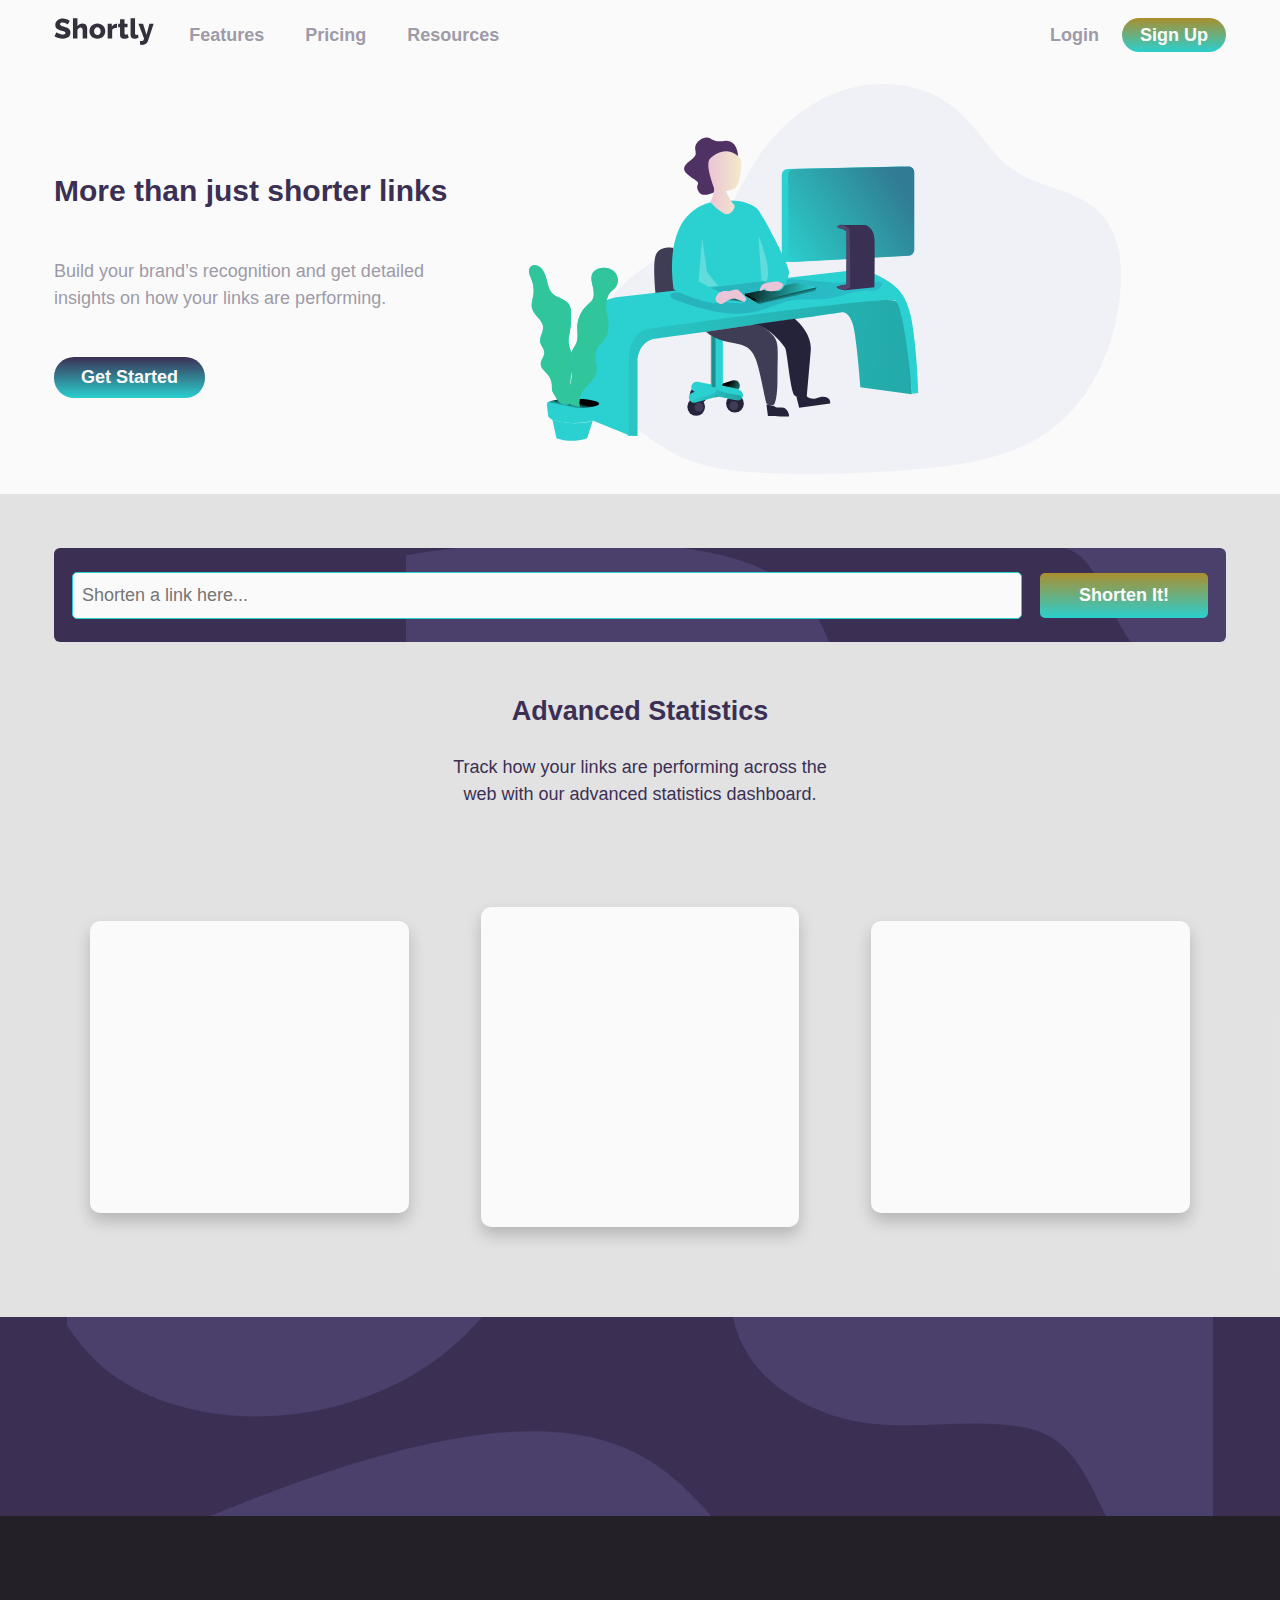
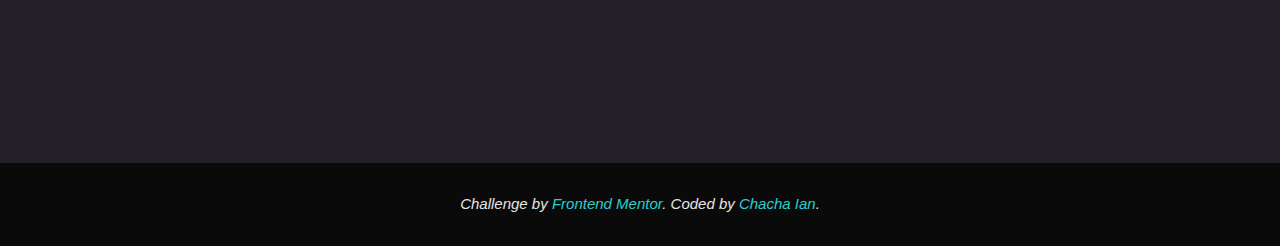
<file: index.htm>
<!doctype html>
<html lang="en">
<head>
    <meta charset="UTF-8">
    <meta http-equiv="X-UA-Compatible" content="IE=edge">
    <meta name="viewport" content="width=device-width, initial-scale=1.0">
    <title>Frontend Mentor | Shortly URL shortening</title>
    <link rel="icon" type="image/png" sizes="32x32" href="./images/favicon-32x32.png">
    <link rel="stylesheet" href="./reset.css">
    <link rel="stylesheet" href="./style.css">
</head>
<body>

    <!--Site Navigation Section-->
    <nav>
        <picture class="logo">
            <img src="./images/logo.svg">
        </picture>
        <section class="nav_links" id="nav_links">
            <section class="nav_links_normal">
                <a href="#">Features</a>
                <a href="#">Pricing</a>
                <a href="#">Resources</a>
            </section>
            <section class="nav_links_auth">
                <a href="#">Login</a>
                <a href="#" id="sign_up_button">Sign Up</a>
            </section>
        </section>
        <figure class="menu_icon" id="menu_icon">
            <span class="bar display_block"></span>
            <span class="bar display_block"></span>
            <span class="bar display_block"></span>
        </figure>
    </nav>
    <!--The Hero Section-->
    <section class="hero_section">
        <picture class="hero_image">
            <img src="./images/illustration-working.svg">
        </picture>
        <section class="hero_text">
            <h1 class="animate_on_scroll">More than just shorter links</h1>
            <p class="animate_on_scroll">
                Build your brand’s recognition and get detailed insights 
                on how your links are performing.
            </p>
            <a href="#">Get Started</a>
        </section>
    </section>

    <!-- Form Section -->
    <section class="app">
        <form id="form" class="animate_on_scroll">
            <input id="link" name="link" type="text" placeholder="Shorten a link here...">
            <button type="submit">Shorten It!</button>
        </form>
    </section>

    <!-- Advanced Statistics -->
    <section class="advanced_stats">
        <h2 class="animate_on_scroll">Advanced Statistics</h2>
        <p class="animate_on_scroll">Track how your links are performing across the web with our 
        advanced statistics dashboard.</p>
    </section>

    <!-- Features Section -->
    <section class="features">
        <section class="features_card">
            <picture class="animate_on_scroll"><img src="./images/icon-brand-recognition.svg"></picture>
            <h3 class="animate_on_scroll">Brand Recognition</h3>
            <p class="animate_on_scroll">
                Boost your brand recognition with each click. Generic links don’t 
                mean a thing. Branded links help instil confidence in your content.
            </p>
        </section>

        <section class="features_card second_card">
            <picture class="animate_on_scroll"><img src="./images/icon-detailed-records.svg"></picture>
            <h3 class="animate_on_scroll">Detailed Records</h3>
            <p class="animate_on_scroll">
                Gain insights into who is clicking your links. Knowing when and where 
                people engage with your content helps inform better decisions.
            </p>
        </section>

        <section class="features_card">
            <picture class="animate_on_scroll"><img src="./images/icon-fully-customizable.svg"></picture>
            <h3 class="animate_on_scroll">Fully Customizable</h3>
            <p class="animate_on_scroll">
                Improve brand awareness and content discoverability through customizable 
                links, supercharging audience engagement.
            </p>
        </section>
    </section>

    <!--Booost Section-->
    <section class="boost">
        <h3 class="animate_on_scroll">Boost your links today</h3>
        <a href="#" class="animate_on_scroll">Get Started</a>
    </section>

    <!--Footer-->
    <footer class="footer">
        <section class="footer_logo_wrapper">
            <picture class="logo animate_on_scroll">
                <img src="./images/logo.svg">
            </picture>
        </section>
        <section class="Features">
            <h3 class="animate_on_scroll">Features</h3>
            <p class="animate_on_scroll">Link Shortening</p>
            <p class="animate_on_scroll">Branded Links</p>
            <p class="animate_on_scroll">Analytics</p>
        </section>
        <section class="Resources">
            <h3 class="animate_on_scroll">Resources</h3>
            <p class="animate_on_scroll">Blog</p>
            <p class="animate_on_scroll">Developers</p>
            <p class="animate_on_scroll">Support</p>
        </section>
        <section class="Company">
            <h3 class="animate_on_scroll">Company</h3>
            <p class="animate_on_scroll">About</p>
            <p class="animate_on_scroll">Our Team</p>
            <p class="animate_on_scroll">Careers</p>
            <p class="animate_on_scroll">Contact</p>
        </section>
        <section class="social">
            <picture class="animate_on_scroll">
                <img src="./images/icon-facebook.svg">
            </picture>
            <picture class="animate_on_scroll">
                <img src="./images/icon-twitter.svg">
            </picture>
            <picture class="animate_on_scroll">
                <img src="./images/icon-pinterest.svg">
            </picture>
            <picture class="animate_on_scroll">
                <img src="./images/icon-instagram.svg">
            </picture>
        </section>
    </footer>
    <div class="attribution">
            Challenge by <a href="https://www.frontendmentor.io?ref=challenge" target="_blank">Frontend Mentor</a>. 
            Coded by <a href="https://github.com/Dezynre">Chacha Ian</a>.
    </div>
<script src="./script.js"></script>
</body>
</html>
</file>
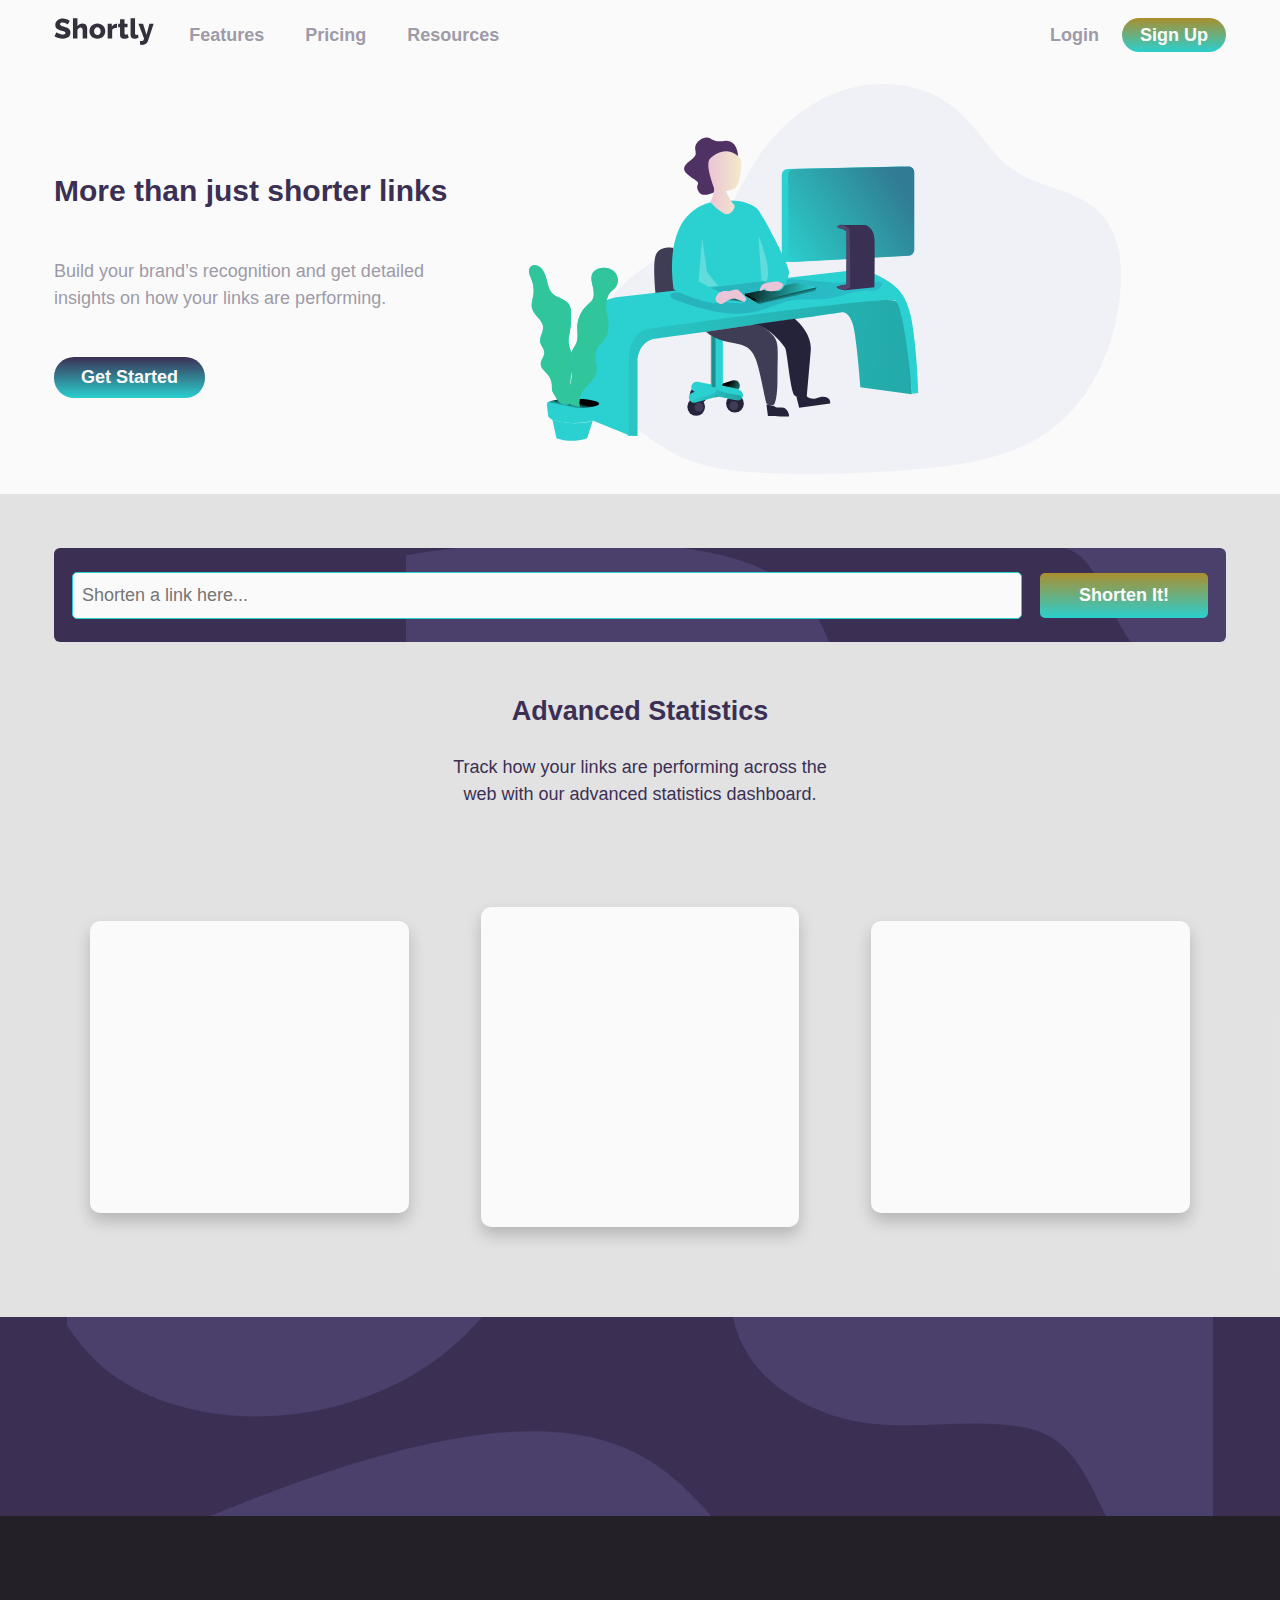
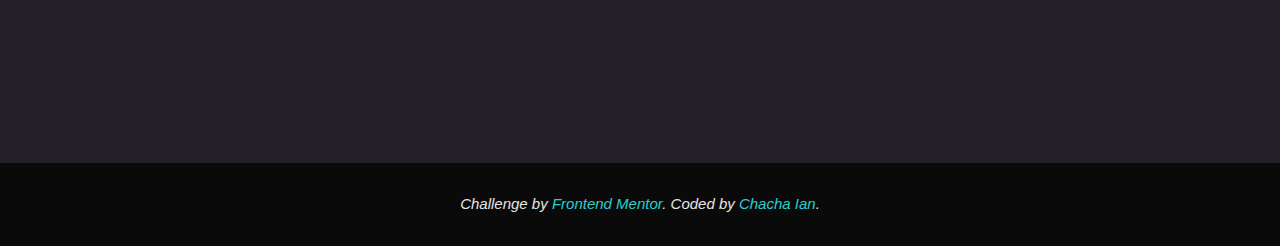
<file: index.html>
<!doctype html>
<html lang="en">
<head>
    <meta charset="UTF-8">
    <meta http-equiv="X-UA-Compatible" content="IE=edge">
    <meta name="viewport" content="width=device-width, initial-scale=1.0">
    <title>Frontend Mentor | Shortly URL shortening</title>
    <link rel="icon" type="image/png" sizes="32x32" href="./images/favicon-32x32.png">
    <link rel="stylesheet" href="./reset.css">
    <link rel="stylesheet" href="./style.css">
</head>
<body>

    <!--Site Navigation Section-->
    <nav>
        <picture class="logo">
            <img src="./images/logo.svg">
        </picture>
        <section class="nav_links" id="nav_links">
            <section class="nav_links_normal">
                <a href="#">Features</a>
                <a href="#">Pricing</a>
                <a href="#">Resources</a>
            </section>
            <section class="nav_links_auth">
                <a href="#">Login</a>
                <a href="#" id="sign_up_button">Sign Up</a>
            </section>
        </section>
        <figure class="menu_icon" id="menu_icon">
            <span class="bar display_block"></span>
            <span class="bar display_block"></span>
            <span class="bar display_block"></span>
        </figure>
    </nav>
    <!--The Hero Section-->
    <section class="hero_section">
        <picture class="hero_image">
            <img src="./images/illustration-working.svg">
        </picture>
        <section class="hero_text">
            <h1 class="animate_on_scroll">More than just shorter links</h1>
            <p class="animate_on_scroll">
                Build your brand’s recognition and get detailed insights 
                on how your links are performing.
            </p>
            <a href="#">Get Started</a>
        </section>
    </section>

    <!-- Form Section -->
    <section class="app">
        <form id="form" class="animate_on_scroll">
            <input id="link" name="link" type="text" placeholder="Shorten a link here...">
            <button type="submit">Shorten It!</button>
        </form>
    </section>

    <!-- Advanced Statistics -->
    <section class="advanced_stats">
        <h2 class="animate_on_scroll">Advanced Statistics</h2>
        <p class="animate_on_scroll">Track how your links are performing across the web with our 
        advanced statistics dashboard.</p>
    </section>

    <!-- Features Section -->
    <section class="features">
        <section class="features_card">
            <picture class="animate_on_scroll"><img src="./images/icon-brand-recognition.svg"></picture>
            <h3 class="animate_on_scroll">Brand Recognition</h3>
            <p class="animate_on_scroll">
                Boost your brand recognition with each click. Generic links don’t 
                mean a thing. Branded links help instil confidence in your content.
            </p>
        </section>

        <section class="features_card second_card">
            <picture class="animate_on_scroll"><img src="./images/icon-detailed-records.svg"></picture>
            <h3 class="animate_on_scroll">Detailed Records</h3>
            <p class="animate_on_scroll">
                Gain insights into who is clicking your links. Knowing when and where 
                people engage with your content helps inform better decisions.
            </p>
        </section>

        <section class="features_card">
            <picture class="animate_on_scroll"><img src="./images/icon-fully-customizable.svg"></picture>
            <h3 class="animate_on_scroll">Fully Customizable</h3>
            <p class="animate_on_scroll">
                Improve brand awareness and content discoverability through customizable 
                links, supercharging audience engagement.
            </p>
        </section>
    </section>

    <!--Booost Section-->
    <section class="boost">
        <h3 class="animate_on_scroll">Boost your links today</h3>
        <a href="#" class="animate_on_scroll">Get Started</a>
    </section>

    <!--Footer-->
    <footer class="footer">
        <section class="footer_logo_wrapper">
            <picture class="logo animate_on_scroll">
                <img src="./images/logo.svg">
            </picture>
        </section>
        <section class="Features">
            <h3 class="animate_on_scroll">Features</h3>
            <p class="animate_on_scroll">Link Shortening</p>
            <p class="animate_on_scroll">Branded Links</p>
            <p class="animate_on_scroll">Analytics</p>
        </section>
        <section class="Resources">
            <h3 class="animate_on_scroll">Resources</h3>
            <p class="animate_on_scroll">Blog</p>
            <p class="animate_on_scroll">Developers</p>
            <p class="animate_on_scroll">Support</p>
        </section>
        <section class="Company">
            <h3 class="animate_on_scroll">Company</h3>
            <p class="animate_on_scroll">About</p>
            <p class="animate_on_scroll">Our Team</p>
            <p class="animate_on_scroll">Careers</p>
            <p class="animate_on_scroll">Contact</p>
        </section>
        <section class="social">
            <picture class="animate_on_scroll">
                <img src="./images/icon-facebook.svg">
            </picture>
            <picture class="animate_on_scroll">
                <img src="./images/icon-twitter.svg">
            </picture>
            <picture class="animate_on_scroll">
                <img src="./images/icon-pinterest.svg">
            </picture>
            <picture class="animate_on_scroll">
                <img src="./images/icon-instagram.svg">
            </picture>
        </section>
    </footer>
    <div class="attribution">
            Challenge by <a href="https://www.frontendmentor.io?ref=challenge" target="_blank">Frontend Mentor</a>. 
            Coded by <a href="https://github.com/Dezynre">Chacha Ian</a>.
    </div>
<script src="./script.js"></script>
</body>
</html>
</file>
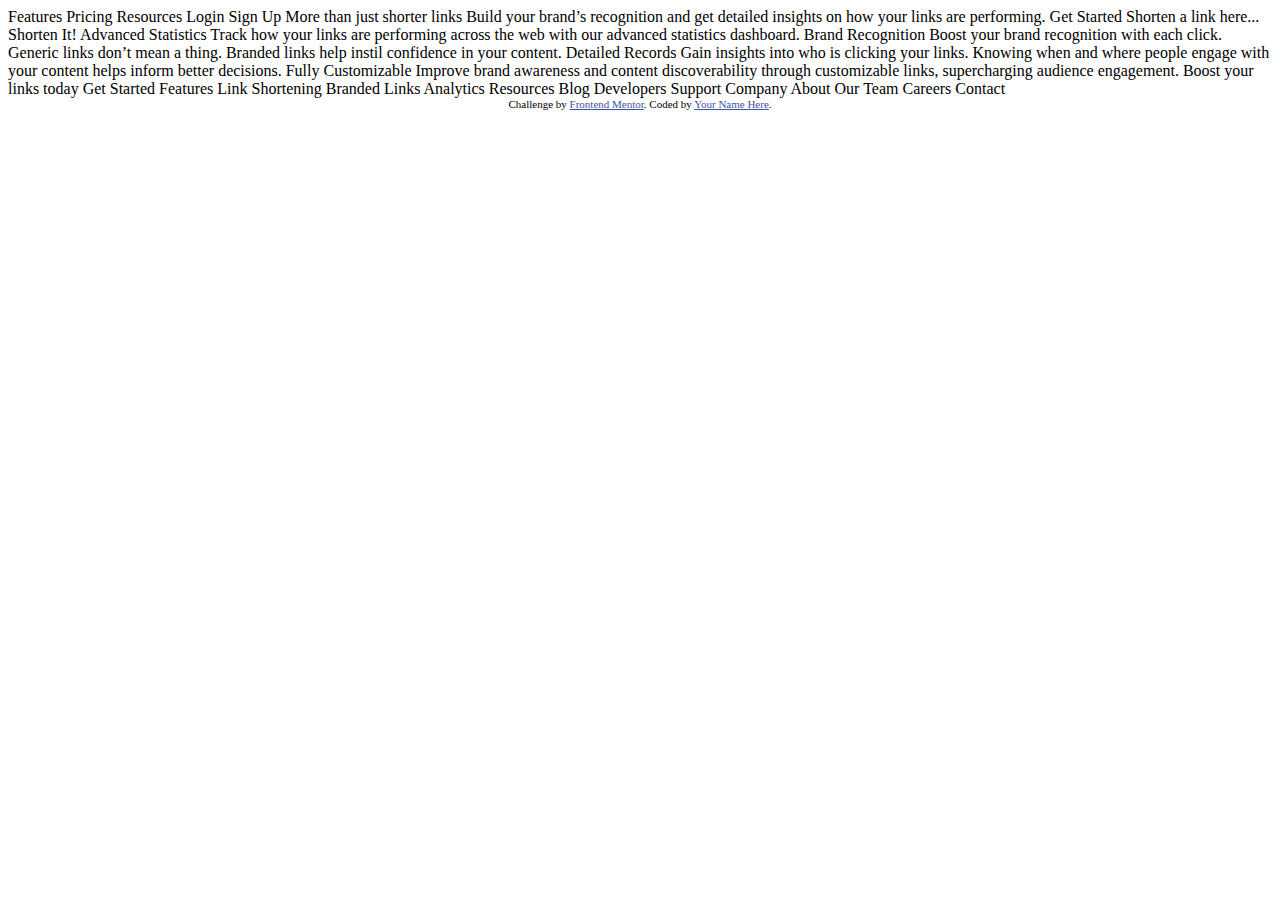
<file: url-shortening-api-master/index.html>
<!DOCTYPE html>
<html lang="en">
<head>
  <meta charset="UTF-8">
  <meta name="viewport" content="width=device-width, initial-scale=1.0"> <!-- displays site properly based on user's device -->

  <link rel="icon" type="image/png" sizes="32x32" href="./images/favicon-32x32.png">
  
  <title>Frontend Mentor | Shortly URL shortening API Challenge</title>

  <!-- Feel free to remove these styles or customise in your own stylesheet 👍 -->
  <style>
    .attribution { font-size: 11px; text-align: center; }
    .attribution a { color: hsl(228, 45%, 44%); }
  </style>
</head>
<body>

  Features
  Pricing
  Resources

  Login
  Sign Up

  More than just shorter links

  Build your brand’s recognition and get detailed insights 
  on how your links are performing.

  Get Started
  
  Shorten a link here...

  Shorten It!

  Advanced Statistics

  Track how your links are performing across the web with our 
  advanced statistics dashboard.

  Brand Recognition

  Boost your brand recognition with each click. Generic links don’t 
  mean a thing. Branded links help instil confidence in your content.

  Detailed Records

  Gain insights into who is clicking your links. Knowing when and where 
  people engage with your content helps inform better decisions.

  Fully Customizable

  Improve brand awareness and content discoverability through customizable 
  links, supercharging audience engagement.

  Boost your links today

  Get Started

  Features

  Link Shortening
  Branded Links
  Analytics

  Resources

  Blog
  Developers
  Support

  Company

  About
  Our Team
  Careers
  Contact
  
  <div class="attribution">
    Challenge by <a href="https://www.frontendmentor.io?ref=challenge" target="_blank">Frontend Mentor</a>. 
    Coded by <a href="#">Your Name Here</a>.
  </div>
</body>
</html>
</file>
<file: style.css>
body {
    background-color: rgb(250,250,250);
    font-size: 18px;
    overflow-x: hidden;
    font-family: -apple-system, BlinkMacSystemFont, 'Segoe UI', Roboto, Oxygen, Ubuntu, Cantarell, 'Open Sans', 'Helvetica Neue', sans-serif;
}

/* the following styles are associated with the site's navigation menu */

nav {
    display: flex;
    flex-direction: row;
    align-items: center;
    justify-content: space-between;
    padding: 1em 2em;
    max-width: 100%;
}

.nav_links {
    z-index: 10;
}

@keyframes rotate_logo {
    0% {
        transform: rotate(0deg);
    }
    25% {
        transform: rotate(-10deg);
    }
    50% {
        transform: rotate(0deg);
    }
    75% {
        transform: rotate(10deg);
    }
    100% {
        transform: rotate(0deg);
    }
}

.logo {
    width: 100px;
    animation-name: rotate_logo;
    animation-duration: 5s;
    animation-timing-function: ease;
    animation-iteration-count: 1;
    animation-delay: 1s;
}
@media screen and (max-width: 799px) {
    .nav_links {
        position: absolute;
        display: none;
        flex-direction: column;
        background-color: hsl(257, 27%, 26%);
        width: 80%;
        top: 4.5em;
        align-items: center;
        left: 50%;
        transform: translate(-50%, 0);
        border-radius: 20px;
        padding: 2em;
        animation-name: animate_nav_links;
        animation-duration: 500ms;
        animation-timing-function: ease-in-out;
        animation-fill-mode: forwards;
        animation-iteration-count: 1;
    }
    @keyframes animate_nav_links {
        from {
            opacity: 0;
            top: 6em
        }
        to {
            opacity: 1;
            top: 4.5em;
        }
    }
    .nav_links_normal {
        border-bottom: 1px solid hsl(257, 7%, 63%);
    }
    .nav_links_auth, .nav_links_normal {
        display: flex;
        flex-direction: column;
    }
    .nav_links a {
        display: block;
        text-align: center;
        text-decoration: none;
        color: rgb(250,250,250);
        padding: .5em 1em;
    }
    #sign_up_button {
        background-color: hsl(180, 66%, 49%);
        background: linear-gradient(0deg, rgba(42,207,207,1) 0%, rgba(171,142,46,1) 100%);
        border-radius: 20px;
    }

}
.bar {
    width: 35px;
    height: 4px;
    margin: 4px;
    margin-right: 0;
    background-color: hsl(257, 7%, 63%);
}

@media screen and (min-width: 800px) {
    nav {
        padding: 1em 3em;
    }
    .menu_icon {
        display: none;
    }
    .nav_links {
        display: flex;
        width: 90%;
        align-items: center;
        justify-content: space-between;
    }
    .nav_links_normal > a, .nav_links_auth > a {
        color: hsl(257, 7%, 63%);
        text-decoration: none;
        padding: 0.5em 1em;
        font-weight: 600;
        animation-name: animate_links;
        animation-duration: 700ms;
        animation-delay: 50ms;
        animation-timing-function: ease-in-out;
    }
    @keyframes animate_links {
        from {
            position: relative;
            left: -20px;
            opacity: 0;
        }
        to {
            position: relative;
            left: 0px;
            transform: rotate(0deg);
            opacity: 1;
        }
    }
    .nav_links_normal > a:hover, .nav_links_auth > a:hover {
        color: hsl(260, 8%, 14%);
    }
    #sign_up_button {
        background-color: hsl(180, 66%, 49%);
        background: linear-gradient(0deg, rgba(42,207,207,1) 0%, rgba(171,142,46,1) 100%);
        color: rgb(250,250,250);
        border-radius: 17px;
        padding: .4em 1em;
    }
    #sign_up_button:hover {
        background-color: hsla(180, 66%, 49%, 0.6);
    }
}

/* the following styles are associated with the site's hero section */
.hero_section {
    width: 100%;
    overflow-x: hidden;
    padding: .7em 2em;
    padding-bottom: 2em;
}
.hero_image {
    width: 100%;
    overflow-x: hidden;
    overflow-y: hidden;
}
.hero_text {
    display: flex;
    flex-direction: column;
    align-items: center;
}
.hero_text > h1, .hero_text > p {
    text-align: center;
    color: hsl(257, 27%, 26%);
}
.hero_text > h1 {
    font-size: 30px;
}
.hero_text > p {
    color: hsl(257, 7%, 63%);
}
.hero_text > h1, .hero_text > p, .hero_text > a {
    margin-top: 1em;
}
.hero_text a {
    background-color: hsl(180, 66%, 49%);
    background: linear-gradient(0deg, rgba(42,207,207,1) 0%, rgba(59,48,84,1) 100%);
    color:rgb(250,250,250);
    text-decoration: none;
    padding: .4em 1.5em;
    font-weight: 600;
    text-align: center;
    border-radius: 20px;
}
.hero_text a:hover {
    background-color: hsla(180, 66%, 49%, 0.6);
}

@media screen and (min-width: 800px) {
    .hero_section {
        padding: .7em 3em;
        display: flex;
        flex-direction: row-reverse;
    }
    .hero_text {
        align-items: flex-start;
        padding-right: 3em;
        justify-content: center;
    }
    .hero_text > h1, .hero_text > p {
        text-align: left;
    }
    .hero_text > h1 {
        margin-top: 0;
    }
}

@media screen and (min-width:914px) {
    .hero_text > a, .hero_text p {
        margin-top: 2.5em;
    }
    
    .hero_image img {
        max-width: 85%;
    }
}

/* the following styles are associated with the link shortening section*/
.app {
    background-color: hsla(0, 0%, 75%, 0.4);
    padding: .7em 2em;
    padding-top: 2em;
    overflow-x: hidden;
    box-sizing: border-box;
    width: 100%;
}
#form {
    background-image: url("./images/bg-shorten-mobile.svg");
    background-size: 70%;
    background-position-y: -1.5em;
    background-color: hsl(257, 27%, 26%);
    background-position-x: right;
    background-repeat: no-repeat;
    display: flex;
    flex-direction: column;
    align-items: center;
    padding: .5em 1em;
    border-radius: 6px;
    overflow-x: hidden;
}
 #form input {
     display: block;
     width: 100%;
     border: 1px solid hsl(180, 66%, 49%);
     background-color: rgb(250,250,250);
     border-radius: 5px;
     padding: .5em;
 }
 #form button {
     display: block;
     width: 100%;
     background-color: hsl(180, 66%, 49%);
     background: linear-gradient(0deg, rgba(42,207,207,1) 0%, rgba(171,142,46,1) 100%);
     border: none;
     border-radius: 5px;
     padding: .5em;
     color: rgb(250,250,250);
     font-weight: 600;
 }
 #form button:hover {
     background-color: hsla(180, 66%, 49%, 0.6);
     cursor: pointer;
 }
 #form button, #form input {
     margin: .8em 0;
 }
 .shortened_links {
     font-weight: 600;
     background-color: rgb(250,250,250);
     border-radius: 7px;
     padding: .8em 0;
     margin-top: 1em;
     width: 100%;
 }
 .original_link, .new_link {
     padding: .5em 1em;
 }
 .original_link {
     border-bottom: 1px solid rgb(180,180,180);
     color: hsl(257, 27%, 26%);
 }
 .new_link {
     color: hsl(180, 66%, 49%);
 }
 .copy_button {
     margin: 0 1em;
     padding: .3em 2em;
     border: none;
     background-color: hsl(180, 66%, 49%);
     background: linear-gradient(0deg, rgba(42,207,207,1) 0%, rgba(59,48,84,1) 100%);
     color: rgb(250,250,250);
     border-radius: 8px;
 }
 .copy_button:hover {
     background-color: hsla(180, 66%, 49%, 0.6);
     cursor: pointer;
 }

@media screen and (min-width: 800px) {
    .app {
        padding: 1em 3em;
        padding-top: 3em;
    }

    #form {
        flex-direction: row;
        background-image: url("./images/bg-shorten-desktop.svg");
    }
    #form input {
        margin-right: 1em;
        flex-basis: 85%;
    }
    #form button {
        flex-basis: 15%;
    }
    .links_card {
        display: flex;
        flex-direction: row;
        justify-content: flex-end;
    }
    .original_link {
        border: none;
        margin-right: auto;
    }
}

/* the following styles are associated with the advanced statistics section */

.advanced_stats {
    background-color: hsla(0, 0%, 75%, 0.4);
    overflow-x: hidden;
    padding: 1em 2.5em
}

.advanced_stats h2, .advanced_stats p {
    text-align: center;
    padding: .5em;
    color: hsl(257, 27%, 26%);
}

.advanced_stats p {
    max-width: 400px;
    margin: 0 auto;
    overflow-x: hidden;
}

/* the following styles are associated with the features section */

.features {
    background-color: hsla(0, 0%, 75%, 0.4);
    padding: 1em 2em;
    overflow-x: hidden;
}

.features_card {
    border-radius: 10px;
    background-color: rgb(250,250,250);
    box-shadow: 0px 8px 16px 0px rgba(0,0,0,0.2);
    padding: 1em;
    padding-bottom: 2em;
    margin: 2em 0;
    overflow-x: hidden;
}

.features_card picture {
    width: 65px;
    height: 65px;
    background-color: hsl(257, 27%, 26%);
    background: linear-gradient(0deg, rgba(42,207,207,1) 0%, rgba(59,48,84,1) 100%);
    border-radius: 50%;
    display: flex;
    justify-content: center;
    align-items: center;
    margin: 0 auto;
    overflow-x: hidden;
    margin-bottom: .7em;
}

.features_card h3 {
    text-align: center;
    overflow-x: hidden;
    color: hsl(257, 27%, 26%);
    padding-bottom: 1em;
}

.features_card p {
    text-align: center;
    overflow-x: hidden;
    max-width: 600px;
    margin: 0 auto;
    color: hsl(257, 27%, 26%);
}

@media screen and (min-width: 800px) {
    .features {
        padding: 3em;
    }
}

@media  screen and (min-width: 1050px) {
    .features {
        display: flex;
        flex-direction: row;
        align-items: center;
    }

    .features_card {
        margin: 2em;
        margin-top: 1em;
        box-shadow: 0px 8px 16px 0px rgba(0,0,0,0.2);
    }
}
/* the following styles are associated with the boost section */
.boost {
    padding: 1.5em 2em;
    background-color: hsl(257, 27%, 26%);
    background-image: url("./images/bg-boost-mobile.svg");
    background-repeat: no-repeat;
    background-size: 60%;
    background-position-x: right;
    background-position-y: -25px;
}
.boost h3 {
    text-align: center;
    color: rgb(250,250,250);
}
.boost a {
    width: 150px;
    display: block;
    margin: 0 auto;
    background-color: hsl(180, 66%, 49%);
    background: linear-gradient(0deg, rgba(42,207,207,1) 0%, rgba(171,142,46,1) 100%);
    text-decoration: none;
    text-align: center;
    color: rgb(250,250,250);
    font-weight: 500;
    padding: .3em .7em;
    border-radius: 25px;
    margin-top: 1em;
}
.boost a:hover {
    background-color: hsla(180, 66%, 49%, 0.6);
}
@media  screen and (min-width: 800px) {
    .boost {
        padding: 3em;
        background-image: url("./images/bg-boost-desktop.svg");
        background-position-x: center;
        background-position-y: center;
        background-size: contain;
    }
    .boost a {
        padding: .4em .8em;
    }
}

/* the following styles are associated with the footer section*/
.footer {
    background-color: hsl(260, 8%, 14%);
    padding: 2em;
    overflow-x: hidden;
}

.footer .logo {
    display: block;
    margin: 0 auto;
    margin-top: 1.2em;
    animation-iteration-count: infinite;
}
.Features, .Company, .Resources, .social {
    margin-top: 1.2em;
}
.Features>h3, .Resources>h3, .Company>h3, .Features>p, .Resources>p, .Company>p {
    text-align: center;
    color: hsl(257, 7%, 70%);
}
.Features>h3:hover, .Resources>h3:hover, .Company>h3:hover, .Features>p:hover, .Resources>p:hover, .Company>p:hover {
    color: hsl(180, 66%, 49%);
    cursor: pointer;
}
.Features>h3, .Resources>h3, .Company>h3 {
    font-weight: 500;
}
.social {
    display: flex;
    flex-direction: row;
    align-items: center;
    justify-content: space-around;
    width: 60%;
    margin: 0 auto;
    margin-top: 1.2em;
}

@media screen and (min-width: 800px) {
    .footer {
        display: flex;
        flex-direction: row;
        justify-content: space-between;
        padding: 3em;
    }
    .social {
        width: auto;
        display: flex;
        flex-direction: row;
        align-items: center;
    }
    .Features, .Company, .Resources, .social {
        margin: 0;
    }
    .Features>h3, .Resources>h3, .Company>h3, .Features>p, .Resources>p, .Company>p {
        text-align: left;
    }
    .social picture {
        padding: 0 .5em;
    }
    .footer h1 {
        padding: .5em;
    }
    .footer_logo_wrapper {
        display: flex;
        flex-direction: row;
        justify-content: flex-start;
        align-items: flex-start;
        padding: 0;
    }
}
.attribution { font-size: 15px; text-align: center;
    background-color: rgb(10,10,10);
    padding: 2em;
    font-style: italic;
    color: rgb(230,230,230);
    overflow-x: hidden;
}
.attribution a { color: hsl(228, 45%, 44%);
    text-decoration: none;
    color: hsl(180, 66%, 49%);
}
/* Reusable CSS */
.display_block {
    display: block;
}

/* the following styles are associated with the scroll animations */

.animate_on_scroll {
    position: relative;
    transform: translateY(2em);
    opacity: 0;
    transition: 1s all ease;
}

.animate_on_scroll.active {
    transform: translateY(0);
    opacity: 1;
}
</file>
